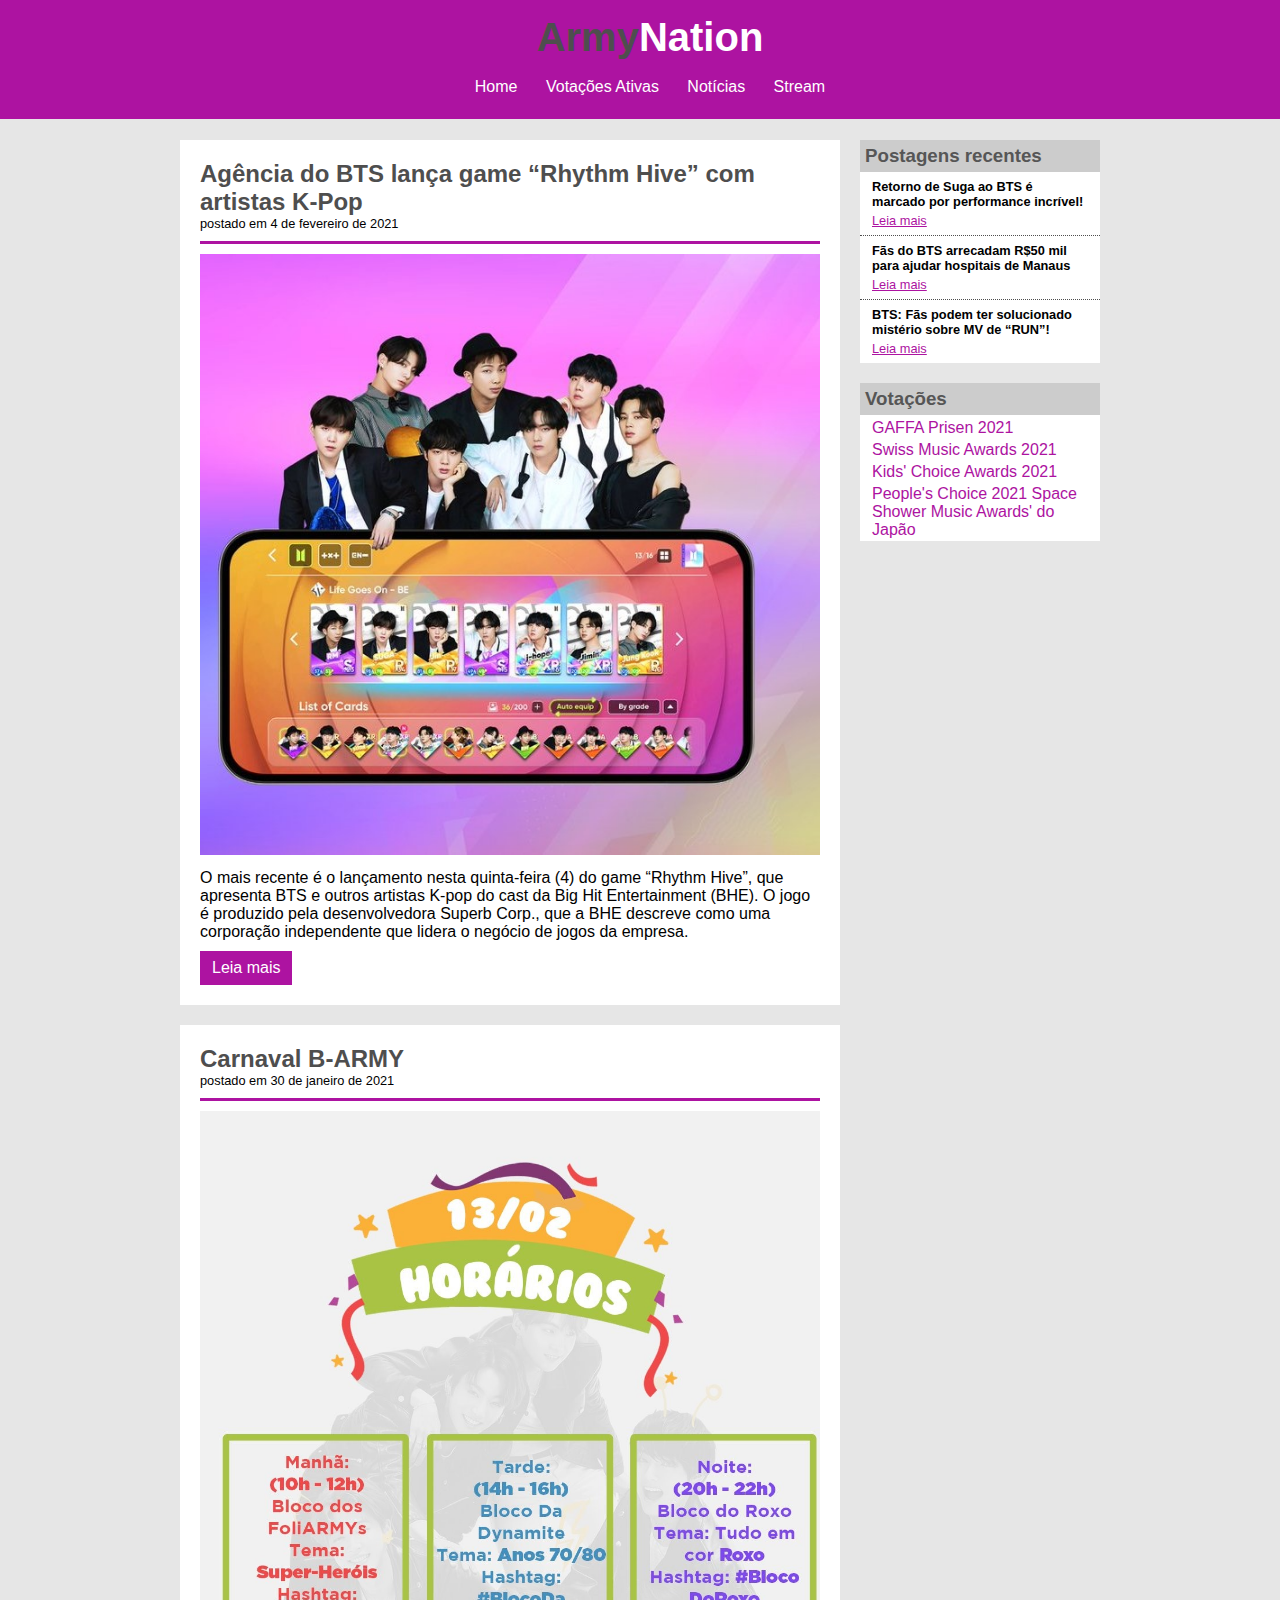
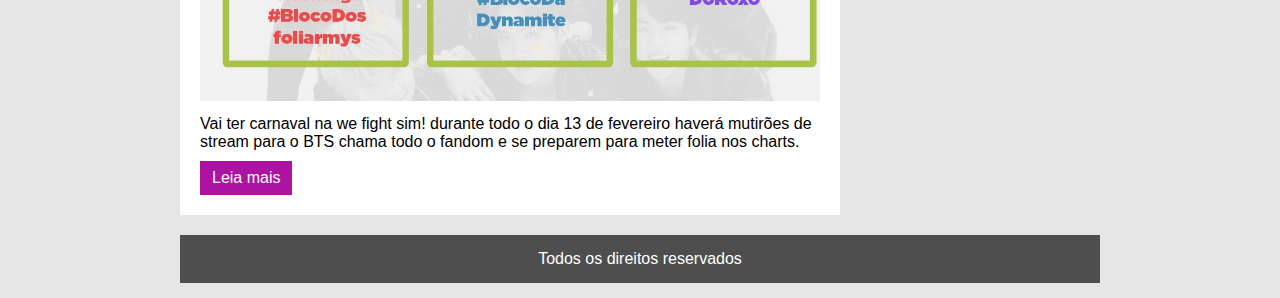
<file: armynation.html>
<!DOCTYPE html>
<html lang="en">
<head>
    <meta charset="UTF-8">
    <meta name="viewport" content="width=device-width, initial-scale=1.0">
    <title>ArmyNation</title>
    <link rel="stylesheet" href="css/estilo.css">
</head>
<body>
    <div id="area-cabecalho">
        <div id="area-logo">
           <h1>Army<span class="branco">Nation</span></h1> 
        </div>
        <div id="area-menu">
            <a href="index.php">Home</a>
            <a href="https://www.wefightt.com/votacoes-ativas">Votações Ativas</a>
            <a href="https://twitter.com/BTSNotice">Notícias</a>
            <a href="https://youtu.be/-5q5mZbe3V8">Stream</a>
        </div>
    </div> 

    <div id="area-principal">
        <div id="area-postagens">

            <div class="postagem"><!--Abertura postagem-->
                <h2>Agência do BTS lança game “Rhythm Hive” com artistas K-Pop</h2>
                <span class="data-postagem">postado em 4 de fevereiro de 2021</span> 
                <img width="620px" src="img/army2.jpg">
                <p>O mais recente é o lançamento nesta quinta-feira (4) do game “Rhythm Hive”, que apresenta BTS e outros artistas K-pop do cast da Big Hit Entertainment (BHE). O jogo é produzido pela desenvolvedora Superb Corp., que a BHE descreve como uma corporação independente que lidera o negócio de jogos da empresa.
                </p>
                <a href="">Leia mais</a>
            </div><!--Fechamento postagem-->
            <div class="postagem"><!--Abertura postagem-->
                <h2>Carnaval B-ARMY</h2>
                <span class="data-postagem">postado em 30 de janeiro de 2021</span> 
                <img width="620px" src="img/army1.jpg">
                <p>Vai ter carnaval na we fight sim! durante todo o dia 13 de fevereiro haverá mutirões de stream para o BTS
                    chama todo o fandom e se preparem para meter folia nos charts.
                </p>
                <a href="">Leia mais</a>
            </div><!--Fechamento postagem-->

        </div>

        <div id="area-lateral">
            
            <div class="conteudo-lateral">
                <h3>Postagens recentes</h3>
                <div class="postagem-lateral">
                    <h4>Retorno de Suga ao BTS é marcado por performance incrível!</h4>
                    <a href="https://www.purebreak.com.br/noticias/bts-suga-volta-a-se-apresentar-com-o-grupo-e-primeira-performance-e-cheia-de-referencias/96870">Leia mais</a>  
                </div>
                <div class="postagem-lateral">
                    <h4>Fãs do BTS arrecadam R$50 mil para ajudar hospitais de Manaus</h4>
                    <a href="https://rollingstone.uol.com.br/noticia/fas-do-bts-arrecadam-r50-mil-para-ajudar-hospitais-de-manaus/">Leia mais</a>  
                </div>
                <div class="postagem-lateral-ultima">
                    <h4>BTS: Fãs podem ter solucionado mistério sobre MV de “RUN”!</h4>
                    <a href="https://portalpopline.com.br/bts-fas-podem-ter-solucionado-misterio-sobre-mv-de-run/">Leia mais</a>  
                </div>
            </div>

            <div class="conteudo-lateral">
                <h3>Votações</h3>
                <ul>
                    <li>GAFFA Prisen 2021</li>
                    <li>Swiss Music Awards 2021</li>
                    <li>Kids' Choice Awards 2021</li>
                    <li>People's Choice 2021 Space Shower Music Awards' do Japão</li>
                </ul>
            </div>

        </div>

        <div id="rodape">
            Todos os direitos reservados
        </div>
    </div>
    <?php
        echo "Olá todo mundo";
    ?>
</body>
</html>
</file>
<file: css/estilo.css>
/* Limpar formatações padrão */
*{
    margin: 0;
    padding: 0;
}
body{
    font-size: 1em;
    font-family: "Trebuchet MS", Helvetica, sans-serif;
    background: #e6e6e6;
}

/* ---> Layout <--- */
#area-cabecalho{
    background-color: #ad13a1;
    padding: 10px;
    text-align: center;
    width: 100%;
    position: fixed;
    transition: 0.2s;
}
#area-logo, #area-menu{
    padding: 5px;
}
#area-principal{
    width: 920px;
    margin:0 auto;
    padding: 15px;
    clear: both;
}

#area-postagens{
    width: 660px;
    float: left;
    margin-top: 125px;
}
#area-lateral{
    width: 240px;
    float: right;
    margin-top: 125px
}
.postagem{
    padding: 20px;
    margin-bottom: 20px;
    background: white;
}
.conteudo-lateral{
    background: white;
    margin-bottom: 20px;
}
.postagem-lateral, .postagem-lateral-ultima{
    font-size: 0.8em;
    padding: 5px;
    border-bottom: 1px dotted #4e4e4e;
}
.postagem-lateral-ultima{
    border: none;
}
#rodape{
    clear: both;
    text-align: center;
    padding: 15px;
    color: white;
    background: #4e4e4e;
}
/*---> Formatação de links <--- */
a{
    text-decoration: none;
    display: inline-block;
}

 a:link, a:visited{
    color: #FFF;
    background: #ad13a1;
    padding: 8px 12px;
}
a:hover{
    color: #FFF;
    background: #4e4e4e;
    padding: 10px 14px;
}

#area-menu a:link, #area-menu a:visited{
    color: #FFF;
    padding: 8px 12px;
}
#area-menu a:hover{
    color: #ad13a1;
    background: #FFF;
}
.conteudo-lateral a:link, .conteudo-lateral a:visited{
    color:  #ad13a1;
    background: #FFF;
    text-decoration: underline;
    padding: 0;
}
.conteudo-lateral a:hover{
    color: #4e4e4e;
    background: #FFF;
    padding: 0;
}
/* ---> Formatações em geral <---*/
h1{
    color: #4e4e4e;
    font-size: 2.5em;
}
h2{
    color: #4e4e4e;
}
h3{
    color: #565656;
    background: #ccc;
    
    padding: 5px;
}
.data-postagem{
    font-size: 0.8em;
    border-bottom: 3px solid  #ad13a1;
    padding-bottom: 10px;
    margin-bottom: 10px;
    display: block;

}
.postagem p{
    margin: 10px 0;
}
.branco{
    color: white;
}
.conteudo-lateral h4, .conteudo-lateral a, ul{
    margin: 2px 7px;
}
ul{
    list-style-type: none;
    color: #ad13a1;
}
li{
    padding: 2px 5px;
}
</file>
